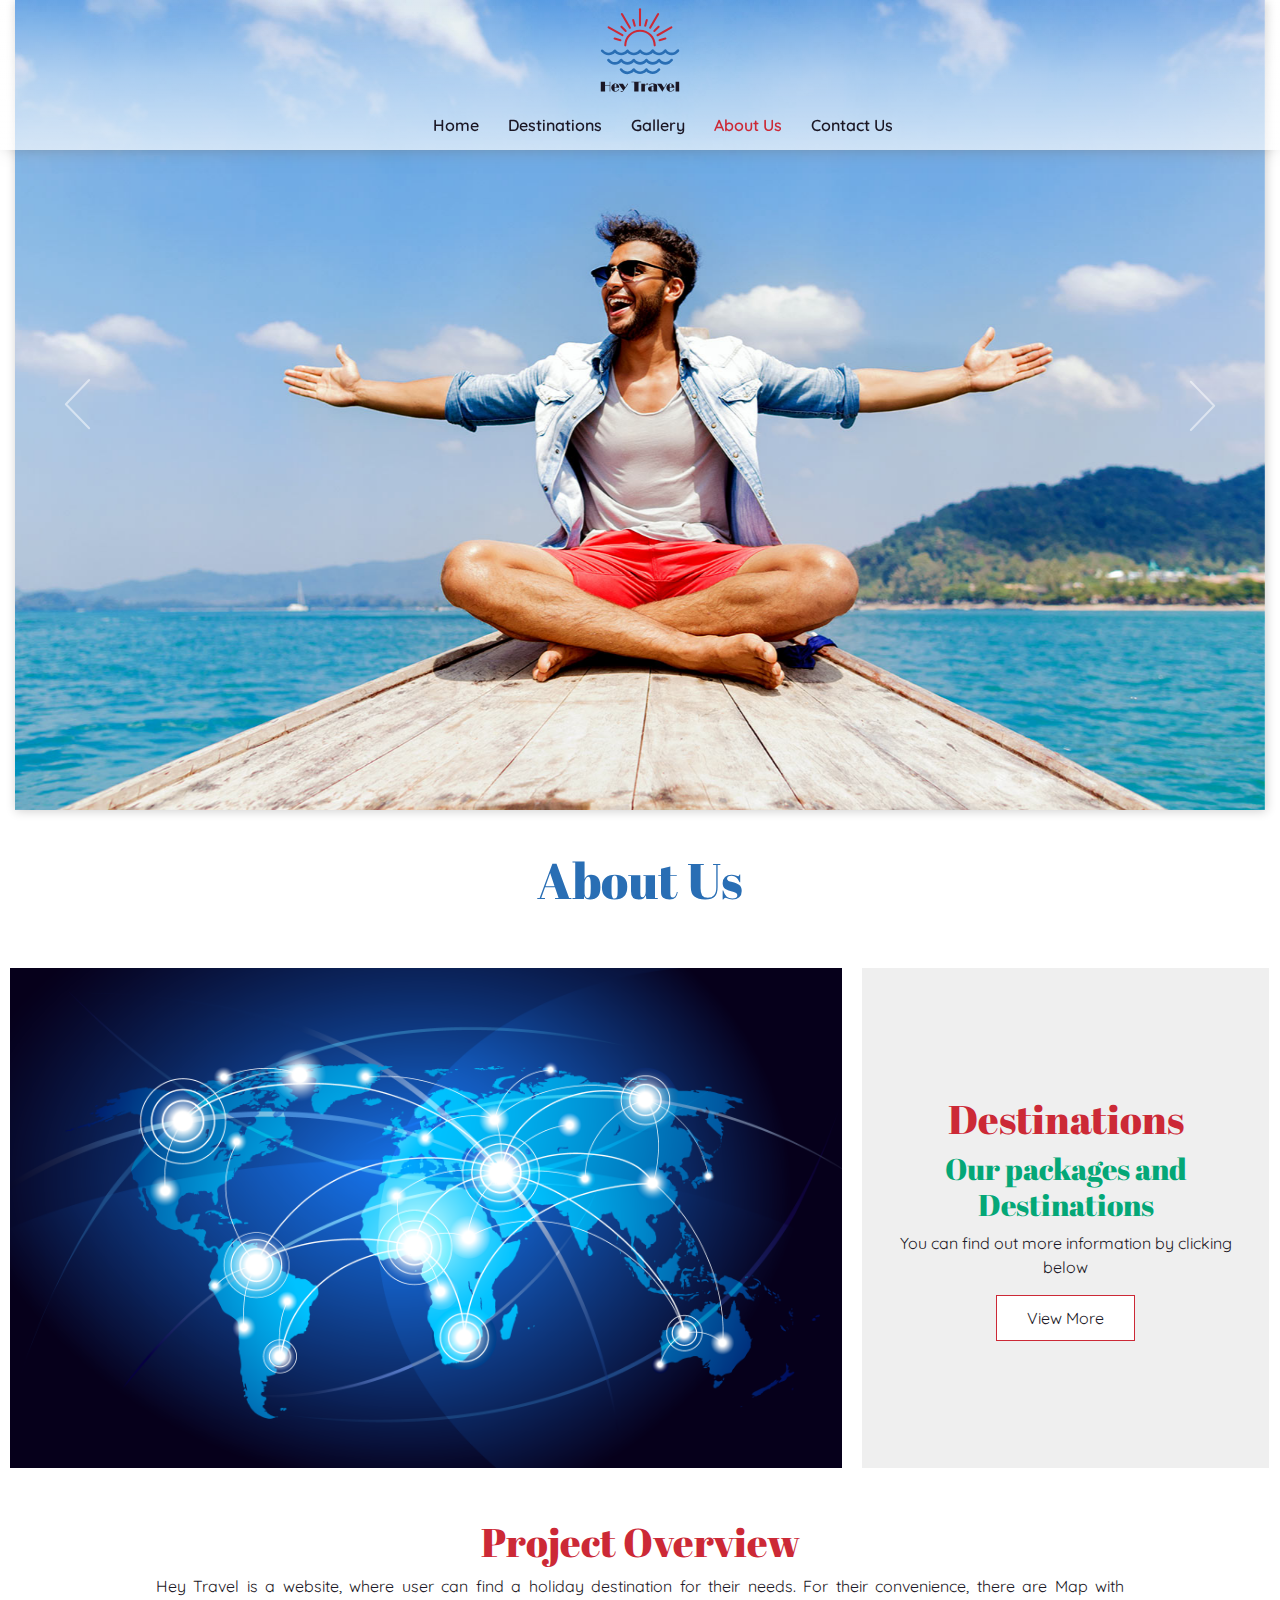
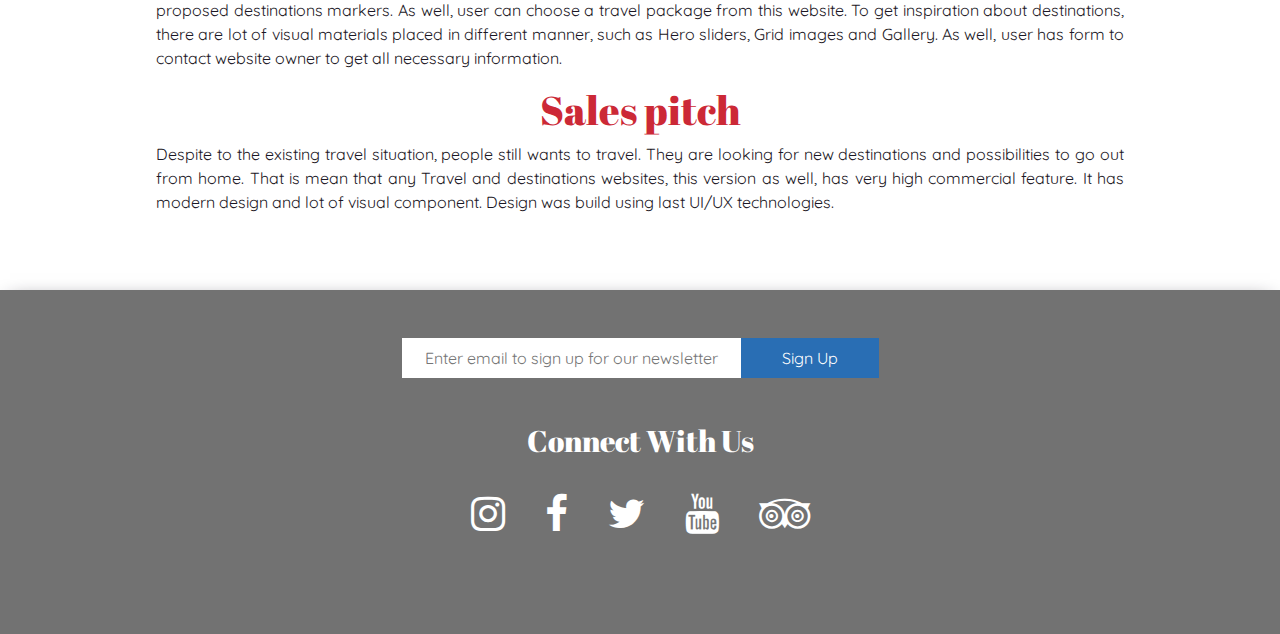
<file: about.html>
<!DOCTYPE html>
<html lang="en">
<head>
	<meta charset="utf-8">
	<meta name="viewport" content="width=device-width, initial-scale=1.0">
	<link rel="shortcut icon" type="image/x-icon" href="favicon.svg">
	<!-- START External Bootstrap links  -->
	<link rel="stylesheet" href="https://maxcdn.bootstrapcdn.com/bootstrap/4.0.0/css/bootstrap.min.css" integrity="sha384-Gn5384xqQ1aoWXA+058RXPxPg6fy4IWvTNh0E263XmFcJlSAwiGgFAW/dAiS6JXm" crossorigin="anonymous">
	<link rel="stylesheet" href="https://maxcdn.bootstrapcdn.com/font-awesome/4.7.0/css/font-awesome.min.css" type="text/css" />
	<!-- END External Bootstrap links  -->
	<link rel="stylesheet" type="text/css" href="assets/css/style.css">
	<title>Hey Travel | About Us</title>
</head>
<body>
	<header class="container-fluid">
		<div class="row header-row">
			<div class="header-logo">
				<a href="index.html" class="header-logo-link" title="Hey Travel">
					<img src="assets/images/logo.svg" alt="logo icon"></a>
			</div>
			<nav class="header-bar-1">
				<div class="menu-header-container" id="main-menu">
					<ul class="menu-header">
						<li class="menu-item"><a class="menu-link" href="index.html" title="Home">Home</a></li>
						<li class="menu-item"><a class="menu-link" href="destinations.html" title="Destinations">Destinations</a></li>
						<li class="menu-item"><a class="menu-link" href="gallery.html" title="Gallery">Gallery</a></li>
						<li class="menu-item active"><a class="menu-link" href="about.html" title="About Us">About Us</a></li>
						<li class="menu-item"><a class="menu-link" href="contact.html" title="Contact Us">Contact Us</a></li>
					</ul>
				</div>
			</nav>
			<div class="header-tags left">
				<a class="header-tag mobile-menu-trigger mobile-menu-hidden" >
					<i class="fa fa-bars fa-icon-mobile-menu-hidden"></i>
				</a>
			</div>
			<div class="mobile-menu hidden">
				<nav class="navbar">
					<div class="menu-header-container" id="main-menu-mobile">
						<ul class="menu-header">
							<li class="menu-item"><a class="menu-link" href="index.html" title="Home">Home</a></li>
							<li class="menu-item"><a class="menu-link" href="destinations.html" title="Destinations">Destinations</a></li>
							<li class="menu-item"><a class="menu-link" href="gallery.html" title="Gallery">Gallery</a></li>
							<li class="menu-item active"><a class="menu-link" href="about.html" title="About Us">About Us</a></li>
							<li class="menu-item"><a class="menu-link" href="contact.html" title="Contact Us">Contact Us</a></li>
						</ul>
					</div>
				</nav>
			</div>
		</div>
	</header>
	<section class="container-fluid">
		<div class="hero-image">
	<!-- Hero Slider -->
			<div id="carouselExampleFade" class="carousel carousel-fade" data-ride="carousel">
				<div class="carousel-inner">
					<div class="carousel-item active">
						<img class="d-block w-100" src="assets/images/fake-travel-001.jpg" alt="young man tourist sail long tail thailand boat ocean sea vacation travel trip">
					</div>
					<div class="carousel-item">
						<img class="d-block w-100" src="assets/images/travel-flight-001.jpg" alt="airplane ready to take off">
					</div>
					<div class="carousel-item">
						<img class="d-block w-100" src="assets/images/travel-ireland-005.jpg" alt="galway cathedral morning vew from the river">
					</div>
					<div class="carousel-item">
						<img class="d-block w-100" src="assets/images/travel-poster-001.jpg" alt="true story traffic sign">
					</div>
					<div class="carousel-item">
						<img class="d-block w-100" src="assets/images/travel-italy-003.jpg" alt="canal grande venice italy">
					</div>
				</div>
				<a class="carousel-control-prev" href="#carouselExampleFade" role="button" data-slide="prev">
					<span class="carousel-control-prev-icon" aria-hidden="true"></span>
					<span class="sr-only">Previous</span>
				</a>
				<a class="carousel-control-next" href="#carouselExampleFade" role="button" data-slide="next">
					<span class="carousel-control-next-icon" aria-hidden="true"></span>
					<span class="sr-only">Next</span>
				</a>
			</div>
		</div>
		<!-- Grid Boxes -->
		<div class="row image-boxes">
			<div class="section-title col-12">
				<h1>About Us</h1>
			</div>
			<div class="image-boxes-2-col ">
				<div class="row image-boxes-2-row odd">
					<div class="image-box-image col-lg-8 col-sm-12">
						<a href="destinations.html" title="Destinations Image">
							<img src="assets/images/destinations.png" alt="map with flags">
						</a>
					</div>
					<div class="image-box-content col-lg-4 col-sm-12">
						<h2 class="title box-title">Destinations</h2>
						<h3 class="subtitle">Our packages and Destinations</h3>
						<p class="description">You can find out more information by clicking below</p>
						<a class="btn btn-primary" href="destinations.html" title="">View More</a>
					</div>
				</div>
			</div>
		</div>
		<div class="row container-content">
			<div class="container-content-box">
				<h2 class="title-content">Project Overview</h2>
				<p class="description-content">
                    Hey Travel is a website, where user can find a holiday destination for their needs. For their convenience, there are Map with proposed destinations markers. As well, user can choose a travel package from this website. To get inspiration about destinations, there are lot of visual materials placed in different manner, such as Hero sliders, Grid images and Gallery. As well, user has form to contact website owner to get all necessary information.
				</p>
			</div>
			<div class="container-content-box">
				<h2 class="title-content">Sales pitch</h2>
				<p class="description-content">
                    Despite to the existing travel situation, people still wants to travel. They are looking for new destinations and possibilities to go out from home. That is mean that any Travel and destinations websites, this version as well, has very high commercial feature. It has modern design and lot of visual component. Design was build using last UI/UX technologies.
				</p>
			</div>
		</div>
	</section>
	<footer class="container-fluid">
		<div class="row footer-container">
			<div class="container-fluid newsletter-container">
				<h3 id="confirmation-title-email" class="confirm-title-email"></h3>
				<form class="newsletter-form" onsubmit="return newsletterMail(this);" action="https://formdump.codeinstitute.net" method="POST" >
					<input type="text" name="emailNewsletters" id="emailNewsletters" class="form-input newsletters" placeholder="Enter email to sign up for our newsletter" required>
					<button type="submit" class="btn btn-secondary">Sign Up</button>
				</form>
			</div>
			<div class="container-fluid social-links-container">
				<div class="social-links-title"><h3>Connect with us</h3></div>
				<ul class="list-inline social-links text-center">
					<li class="list-inline-item">
						<a target="_blank" href="https://www.instagram.com">
							<i class="fa fa-instagram" aria-hidden="true" title="Instagram"></i>
							<span class="sr-only">Instagram</span>
						</a>
					</li>
					<li class="list-inline-item">
						<a target="_blank" href="https://www.facebook.com">
							<i class="fa fa-facebook" aria-hidden="true" title="Facebook"></i>
							<span class="sr-only">Facebook</span>
						</a>
					</li>
					<li class="list-inline-item">
						<a target="_blank" href="https://www.twitter.com">
							<i class="fa fa-twitter" aria-hidden="true" title="Twitter"></i>
							<span class="sr-only">Twitter</span>
						</a>
                    </li>
                    <li class="list-inline-item">
						<a target="_blank" href="https://www.youtube.com">
							<i class="fa fa-youtube" aria-hidden="true" title="Youtube"></i>
							<span class="sr-only">Youtube</span>
						</a>
                    </li>
                    <li class="list-inline-item">
						<a target="_blank" href="https://www.tripadvisor.ie">
							<i class="fa fa-tripadvisor" aria-hidden="true" title="Tripadvisor"></i>
							<span class="sr-only">Tripadvisor</span>
						</a>
					</li>
				</ul>
			</div>
		</div>
	</footer>
	<script src="https://code.jquery.com/jquery-3.2.1.slim.min.js" integrity="sha384-KJ3o2DKtIkvYIK3UENzmM7KCkRr/rE9/Qpg6aAZGJwFDMVNA/GpGFF93hXpG5KkN" crossorigin="anonymous"></script>
	<script src="https://cdnjs.cloudflare.com/ajax/libs/popper.js/1.12.9/umd/popper.min.js" integrity="sha384-ApNbgh9B+Y1QKtv3Rn7W3mgPxhU9K/ScQsAP7hUibX39j7fakFPskvXusvfa0b4Q" crossorigin="anonymous"></script>
	<script src="https://maxcdn.bootstrapcdn.com/bootstrap/4.0.0/js/bootstrap.min.js" integrity="sha384-JZR6Spejh4U02d8jOt6vLEHfe/JQGiRRSQQxSfFWpi1MquVdAyjUar5+76PVCmYl" crossorigin="anonymous"></script>
	<script src="assets/js/script.js"></script>
</body>

</html>
</file>
<file: assets/css/style.css>
@import url('https://fonts.googleapis.com/css2?family=Abril+Fatface&display=swap');
@import url('https://fonts.googleapis.com/css2?family=Quicksand:wght@300;400;500&display=swap');


:root {
  --color-brand-1: #296EB4;
  --color-brand-2: #04A777;
  --color-brand-3: #727272;
  --color-brand-4: #EFEFEF;
  --color-brand-5: #CC2936;
  --color-brand-6: #1B1725;
  --color-white: #ffffff;
}

body {
	font-family: 'Quicksand', sans-serif;
	color: var(--color-brand-6);
	font-size: 16px;

}
/*---------------- Container ----------------*/
@media (min-width: 2250px) {
	.container-fluid {
		padding: 0;
		max-width: 1920px;
		margin-left: auto;
		margin-right: auto;
	}
}


h1 {
	font-family: 'Abril Fatface', cursive;
	color: var(--color-brand-1);
	font-size: 50px;
	text-align: center;
}
h2 {
	font-family: 'Abril Fatface', sans-serif;
	font-weight: 400;
	font-size: 40px;
	color: var(--color-brand-5);
}
h3 {
	font-family: 'Abril Fatface', sans-serif;
	font-weight: 400;
	font-size: 30px;
	color: var(--color-brand-2);
}
p {
	text-align: justify;
}
a {
	color: var(--color-brand-2);
	transition: color 0.8s ease;
}
a:hover,
a:active,
a:focus {
	text-decoration: none;
	color: var(--color-brand-5);
}
img {
    width: 100%;
    height: auto;
}

header {
	z-index: 10;
	position: absolute;
}
section {
	z-index: 5;
}

footer .footer-container {
	margin-top: 60px;
	padding-top: 20px;
	padding-bottom: 60px;
	box-shadow: 0px 3px 20px -10px var(--color-brand-6);
	background-color: var(--color-brand-3);
}
footer .newsletter-container {
	display: flex;
	flex-direction: column;
	justify-content: center;
	align-items: center;
}
footer .newsletter-container .newsletter-form {
	display: inline-flex;
	margin-top: 20px;
	margin-bottom: 20px;
}
footer .newsletter-container .newsletter-form .form-input.newsletters {
	margin-bottom: 0;
	min-width: 340px;
	border: 1px solid var(--color-white);
	margin-right: -1px;
}
footer .newsletter-container .newsletter-form button {
	height: 40px;
}

/*---------------- Hero Image module ----------------*/
.hero-image {
	height: 90vh;
	overflow: hidden;
	display: flex;
	flex-direction: row;
	justify-content: center;
	justify-items: center;
	position: relative;
	box-shadow: 1px 1px 10px rgb(0, 0, 0, 20%);
}

.carousel.carousel-fade {
	height: 90vh;
	width: 100%;
}
.hero-image.contact,
.carousel.carousel-fade.contact {
	height: 50vh;
}
.carousel.carousel-fade .carousel-inner {
	height: 100%;
}
.carousel.carousel-fade .carousel-inner .carousel-item {
	height: 100%;
}
img {
	width: 100%;
	height: 100%;
	object-fit: cover;
}
.hero-image-title {
	position: absolute;
	height: auto;
	width: 100%;
	bottom: 0;
	display: flex;
	flex-direction: column;
	justify-content: center;
	z-index: 1;
	background-color: rgba(212, 212, 212, 0.6);
}
.hero-image-title h2 {
	text-align: center;
	padding: 20px;
	animation: fade-in-from-bottom-animation 0.8s cubic-bezier(0.25, 0.450, 0.6, 0.79) both;
}
.carousel-control-next, 
.carousel-control-prev {
	padding: 3%;
	width: 10%;
}
.carousel-control-next .carousel-control-next-icon {
	background-image: url(../images/arrow-white.svg);
	transform: rotate(180deg);
	width: 5vh;
	height: 6vh;
}
.carousel-control-prev .carousel-control-prev-icon {
	background-image: url(../images/arrow-white.svg);
	transform: rotate(0deg);
	width: 5vh;
	height: 6vh;
}
section .image-boxes.gallery,
section .image-boxes.map-section {
	margin-top: 170px;
}
section .gallery-container {
	width: 100%;
	margin: 0;
	display: flex;
	justify-content: center;
}
section .gallery-container .gallery-row-single-image {
	padding: 0px;
	margin: 10px;
	max-width: 31%;
	overflow: hidden;
	display: flex;
	justify-content: center;
	align-items: flex-end;
	cursor: pointer;
}
section .gallery-container .gallery-row-single-image .gallery-item-title {
	position: absolute;
	opacity: 0;
	z-index: 1;
	width: 100%;
	text-align: center;
	bottom: -10px;
	text-transform: capitalize;
	color: var(--color-brand-6);
	background-color: rgba(212, 212, 212, 0.6);
	padding: 20px 15px;
}
section .gallery-container .gallery-row-single-image img {
	transform: scale(1);
	transition: transform 0.8s ease;
}
section .gallery-container .gallery-row-single-image:hover img {
	transform: scale(1.2);
	/*transition: transform 0.8s ease;*/
}
section .gallery-container .gallery-row-single-image:hover .gallery-item-title {
	opacity: 1;
	animation: fade-in-from-bottom-animation 0.4s cubic-bezier(0.25, 0.450, 0.6, 0.79) both;
}
section .modal {
	position: fixed;
	display: block;
	opacity: 0;
	transform: translateY(-100%) scale(1);
	transition: all 0.8s ease;
}
section .modal.show {
	display: block;
	opacity: 1;
	background-color: rgba(114,114, 114, 0.95);
	transform: translateY(0%) scale(1);
	transition: all 0.8s ease;
}
section .modal .modal-img-box {
	position: relative;
	height: 90vh;
}
section .modal .modal-img-box .slide {
	position: absolute;
	width: 10%;
	z-index: 2;
	height: 100%;
	display: flex;
	justify-content: center;
	align-items: center;
	cursor: pointer;
}
section .modal .modal-img-box .slide .fa {
	color: transparent;
	width: 100%;
	height: 6vh;
	position: relative;
}
section .modal .modal-img-box .slide.prev {
	left: 0;
}
section .modal .modal-img-box .slide.next {
	right: 0;
}
section .modal .modal-img-box .slide.prev .fa-angle-left:before {
	background-image: url(../images/arrow-white.svg);
	transform: rotate(0deg);
	content: "";
	position: absolute;
	left: 35%;
	height: 6vh;
	width: 5vh;
	top: calc(50% - 3vh);
	z-index: 1;
	background-repeat: no-repeat;
	background-position: center center;
}
section .modal .modal-img-box .slide.next .fa-angle-right:before {
	background-image: url(../images/arrow-white.svg);
	transform: rotate(180deg);
	content: "";
	position: absolute;
	left: 35%;
	height: 6vh;
	width: 5vh;
	top: calc(50% - 3vh);
	z-index: 1;
	background-repeat: no-repeat;
	background-position: center center;
}
section .modal .details {
	position: absolute;
	height: 10vh;
	width: 100%;
	bottom: 0;
	z-index: 1;
	display: flex;
	flex-direction: column;
	justify-content: center;
	align-items: center;
}
section .modal .details .image-title-h3 {
	display: flex;
	font-size: 30px;
	text-transform: capitalize;
	color: var(--color-white);
}
section .modal .details .title {
	display: flex;
	font-size: 20px;
	color: var(--color-white);
}
section .modal .details .title .current-image,
section .modal .details .title .total-images {
	font-weight: 500;
	margin-right: 10px;
	margin-left: 10px;
}
section .modal .modal-img-box .close-icon {
	position: absolute;
	color: transparent;
	font-size: 50px;
	font-weight: 100;
	padding: 20px;
	top: 0;
	right: 10%;
	cursor: pointer;
}
section .modal .modal-img-box .close-icon:after {
	background-image: url(../images/close-white.svg);
	transition: transform 0.5s ease-in;
	content: "";
	position: absolute;
	left: 25%;
	height: 34%;
	width: 50%;
	top: 33%;
	z-index: 1;
	background-repeat: no-repeat;
	background-position: center center;
}
section .modal .modal-img-box .close-icon:hover:after  {
	transform: rotate(90deg);
}
section .modal .modal-img-box .modal-box-image {
	position: absolute;
	height: 78vh;
	width: 80%;
	left: 10%;
	top: 10vh;
	animation: fade-in-from-bottom-animation 0.8s cubic-bezier(0.25, 0.450, 0.6, 0.79) both;
}
section .modal .modal-img-box .modal-box-image.active {
	/*opacity: 1;*/
	animation: fade-in-from-bottom-animation 0.8s cubic-bezier(0.25, 0.450, 0.6, 0.79) both;
}
.section-title {
	text-align: center;
	margin-top: 40px;
	margin-bottom: 40px;
}
.section-title h1 {
	animation: fade-in-from-bottom-animation 0.8s cubic-bezier(0.25, 0.450, 0.6, 0.79) both;
}
.section-title h2 {
	margin-top: 20px;
	animation: fade-in-from-bottom-animation 0.8s cubic-bezier(0.25, 0.450, 0.6, 0.79) both;
}
.image-boxes-2-col {
	width: 100%;
}
.image-boxes-2-col .image-boxes-2-row {
	margin-left: 0;
	margin-right: 0;
	display: flex;
}
.image-boxes-2-col .image-boxes-2-row .image-box-image {
	overflow: hidden;
}
.image-boxes-2-col .image-boxes-2-row .image-box-image img {
	transform: scale(1);
	transition: transform 0.8s ease;
}
.image-boxes-2-col .image-boxes-2-row .image-box-image:hover img {
	transform: scale(1.1);
}

.image-box-image {
	float: left;
	height: 500px;
	padding: 0px;
	max-width: calc(66.6% - 20px);
	margin: 10px;
}
.image-box-content {
	float: left;
	height: 500px;
	display: flex;
	flex-direction: column;
	justify-content: center;
	align-items: center;
	padding: 30px;
	background-color: var(--color-brand-4);
	max-width: calc(33.3% - 20px);
	margin: 10px;
}
.image-box-content .title,
.image-box-content .subtitle,
.image-box-content .description {
	text-align: center;
}

section .map-container {
	width: 100%;
	height: 70vh;
	margin-left: 20px;
	margin-right: 20px;
}
section .map-container .map-container-box {
	width: 100%;
	height: 100%;
	margin: 0;
}
#map > div > div > div:nth-child(1) > div:nth-child(3) > div > div:nth-child(3) > div {
	width: 40px;
	height: auto;
}

section .container-content {
	margin-left: 20px;
	margin-right: 20px;
	margin-top: 40px;
}
section .container-content .container-content-box {
	display: flex;
	flex-direction: column;
	align-items: center;
}
section .container-content .container-content-box p {
	width: 80%;
}
section .container-content .container-content-box .title-content {
	text-align: center;
}
.btn.btn-primary {
	background: var(--color-white);
	padding: 10px 30px;
	color: var(--color-brand-6);
	border: 1px solid var(--color-brand-5);
	border-radius: 0;
	outline: none;
	box-shadow: none!important;
}
.btn.btn-primary:hover,
.btn.btn-primary:active,
.btn.btn-primary:focus {
	background-color: var(--color-brand-5)!important;
	border: 1px solid var(--color-brand-5)!important;
	color: var(--color-white);
}
.btn.btn-secondary {
	color: var(--color-white);
	background: var(--color-brand-1);
	padding: 5px 40px;
	border: 1px solid var(--color-brand-1);
	border-radius: 0;
	outline: none;
	box-shadow: none!important;
}
.btn.btn-secondary:hover,
.btn.btn-secondary:active,
.btn.btn-secondary:focus {
	background-color: var(--color-brand-2)!important;
	border: 1px solid var(--color-brand-2)!important;
	color: var(--color-white);
}
/* START -------------- Form module --------------*/
.contact-form-section {
	justify-content: center;
	width: 50%;
	margin-left: 25%;
}
form.contact-form-form {
	display: flex;
	flex-wrap: wrap;
	justify-content: center;
	width: 100%;
}
form.contact-form-form button {
	color: var(--color-brand-6);
	width: fit-content;
	margin: 10px 20px;
}
form .form-input {
	width: 100%;
	height: 40px;
	border-right: 0;
	margin-bottom: 10px;
	border: 1px solid var(--color-brand-6);
	outline: none;
}
form .form-input::placeholder {
	padding-left: 20px;
}
form .form-input.textarea {
	height: auto;
}

/* START -------------- Navigation module --------------*/

.header-row {
	height: 150px;
	position: fixed;
	width: 100%;
	z-index: 1;
	top: 0;
	background: linear-gradient(180deg, rgba(255,255,255,0) 0%, rgba(255,255,255,0.42620798319327735) 51%, rgba(255,255,255,0.6615021008403361) 100%);
	display: flex;
	align-items: center;
	box-shadow: 0px 3px 20px -10px var(--color-brand-3);
}
.header-logo {
	position: absolute;
	height: 100px;
	left: calc(50% - 90px);
	top: 0;
}
.header-logo-link {
	padding: 40px;
}
.header-logo-link img {
	height: 100%;
	width: auto;
}
body.scrolled > header > .header-row {
	background: var(--color-white);
}

/* END -------------- Navigation module --------------*/

.header-bar-1 {
	position: relative;
	top: 50px;
	width: 80%;
	left: 10%;
	text-align: center;
}
.menu-header-container {
	display: inline-block;
}

ul.menu-header {
	display: inline-block;
	list-style: none;
	margin-bottom: 0;
	/* padding-inline-start: 0px; */
}
ul.menu-header > li {
	display: inline-block;
	position: relative;
	line-height: initial;
	margin-right: -5px;
}
ul.menu-header > li.menu-item.active a {
	color: var(--color-brand-5);
	font-weight: 600;
}
ul.menu-header > li a {
	padding: 15px 15px;
	font-weight: 600;
	color: var(--color-brand-6);
	transition: all 0.8s ease;
}
ul.menu-header > li:hover a {
	background-color: var(--color-brand-5);
	color: var(--color-white)!important;
	font-weight: 400!important;
}

.header-tags.left {
	display: none;
	position: fixed;
	top: 25px;
	left: 0;
	width: 100px;
	height: 100px;
	z-index: 5;
}

.header-tags .mobile-menu-trigger {
	display: inline-block;
	height: 100px;
	width: 100px;
}
.header-tags .mobile-menu-trigger i {
	font-size: 50px;
}
.header-tags .mobile-menu-trigger.mobile-menu-visible .fa-icon-mobile-menu-hidden {
	display: none;
}
.header-tags .mobile-menu-trigger.mobile-menu-visible {
	transform: translateX(250px);
	transition: transform 0.8s ease;
}
.header-tags .mobile-menu-trigger.mobile-menu-hidden {
	transform: translateX(0px);
	transition: transform 0.8s ease;
}
.header-tags .mobile-menu-trigger.mobile-menu-visible .fa-icon-mobile-menu-visible {
	display: inline-block;
	color: var(--color-brand-1);
	padding: 25px 30px;
}
.header-tags .mobile-menu-trigger.mobile-menu-hidden .fa-icon-mobile-menu-visible {
	display: none;
}
.header-tags .mobile-menu-trigger.mobile-menu-hidden .fa-icon-mobile-menu-hidden {
	display: inline-block;
	color: var(--color-brand-1);
	padding: 25px 30px;
}

.mobile-menu {
	display: none;
	position: fixed;
	width: 250px;
	height: 100%;
	left: 0;
	top: 0;
	bottom: 0;
	z-index: 6;
	background-color: rgba(255, 255, 255, 0.95);
	transition: transform 0.8s ease;
	box-shadow: 0px 3px 20px -10px var(--color-brand-6);
}

.mobile-menu.hidden {
	transform: translateX(-100%);
}
.mobile-menu.visible {
	transform: translateX(0%);
}
.mobile-menu .navbar {
	margin-top: 20px;
	padding-top: 30px;
}

.mobile-menu .navbar .menu-header-container ul li {
	width: 100%;
	line-height: 4;
}
.mobile-menu .navbar .menu-header-container ul li a {
	width: 100%;

}

/* START ---------------- Social links module ----------------*/
.social-links-container {
	margin-top: 20px;
	margin-bottom: 20px;
	display: flex;
	flex-direction: column;
	align-items: center;
}
.social-links-container .social-links-title h3 {
	color: var(--color-white);
	margin: 5px 0 35px 0;
	text-transform: capitalize;
}
.social-links-container ul {
	display: flex;
	margin: 0;
    padding: 0;
    flex-wrap: wrap;
	justify-content: center;
}
.social-links-container ul li {
	margin-left: 20px;
	margin-right: 20px!important;
	margin-bottom: 20px;
}
.social-links-container ul li.css-verification a img{
	transform: scale(1);
	transition: all 0.8s ease;
}
.social-links-container ul li.css-verification a:hover img{
	transform: scale(1.2);
}
.social-links-container ul li a {
	color: var(--color-white);
}
.social-links-container ul li a:hover {
	color: var(--color-brand-2);
}
.social-links-container ul li a:hover i {
	transform: scale(1.2);
}
.social-links-container ul li a i {
	font-size: 40px;
	transform: scale(1);
	transition: all 0.8s ease;
}


/* START -------------- Animation --------------*/
@keyframes fade-in-from-bottom-animation {
	0% {
		transform: translateY(40px);
		opacity: 0;
	}
	100% {
		transform: translateY(0);
		opacity: 1;
	}
}

@media (max-width: 1199px) {

	.header-bar-1 {
		display: none;
	}
	.header-logo {
		top: 20px;
	}

	.header-tags.left {
		display: inline-block;
	}

	.mobile-menu {
		display: block;
	}
	h1 {font-size: 40px;}
	h2 {font-size: 35px;}
	h3 {font-size: 27px;}

	section .gallery-container .gallery-row-single-image {
		max-width: 49%;
		flex: 0 0 48%;
	}
	.carousel-control-next, 
	.carousel-control-prev {
		width: 15%;
	}
}

@media (max-width: 991px) {

	.image-box-image {
		max-width: calc(100% - 20px);
	}
	.image-box-content {
		max-width: calc(100% - 20px);
	}

	.image-boxes-2-row.even .image-box-content {
		order: 2;
	}
	.image-boxes-2-row.even .image-box-image {
		order: 1;
	}
	.contact-form-section {
		width: 90%;
		margin-left: 5%;
	}
	section .container-content .container-content-box p {
		width: 98%;
	}
	section .gallery-container .gallery-row-single-image {
		max-width: 90%;
		flex: 0 0 90%;
	}
	footer .newsletter-container .newsletter-form {
		display: flex;
		flex-direction: column;
		width: 80%;
	}
	footer .newsletter-container .newsletter-form .form-input.newsletters {
		min-width: unset;
		margin-bottom: 10px;
		text-align: center;
	}
	footer .newsletter-container .newsletter-form .form-input.newsletters::placeholder {
		text-align: center;
		font-size: 12px;
	}
}
</file>
